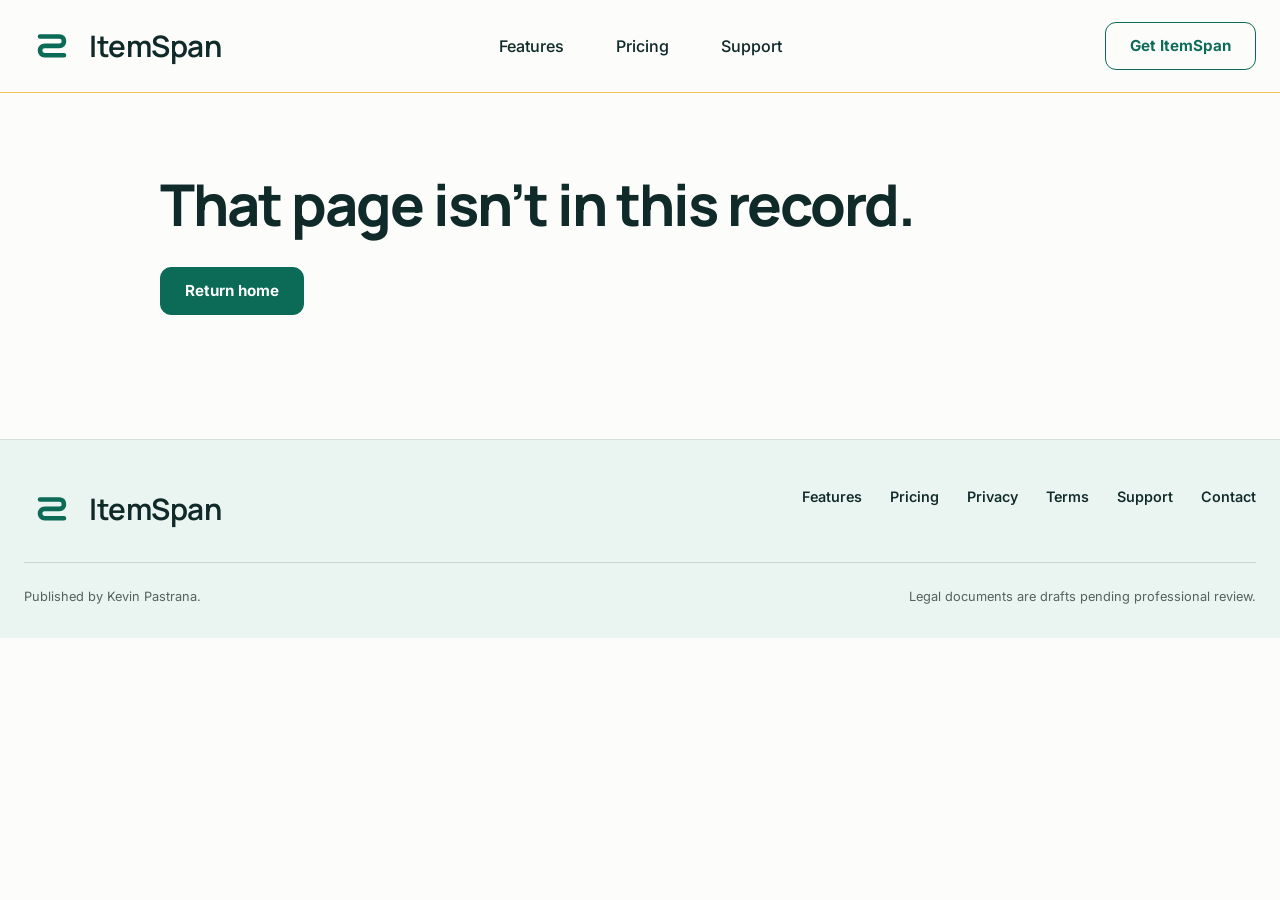
<file: index.html>
<!doctype html>
<html lang="en">
  <head>
    <meta charset="UTF-8" />
    <base href="./" />
    <meta name="viewport" content="width=device-width, initial-scale=1.0" />
    <meta name="theme-color" content="#FCFDFB" />
    <link rel="icon" href="./itemspan-favicon.svg" type="image/svg+xml" />
    <meta
      name="description"
      content="ItemSpan tracks products, stock lots, and removals in one local-first inventory app. ItemSpan Pro adds sales, services, customers, and billing records."
    />
    <meta property="og:type" content="website" />
    <meta property="og:site_name" content="ItemSpan" />
    <meta property="og:title" content="ItemSpan — Track stock from intake to outcome" />
    <meta
      property="og:description"
      content="Local-first inventory tracking, with sales, services, customers, and billing in ItemSpan Pro."
    />
    <meta name="twitter:card" content="summary" />
    <title>ItemSpan — Track stock from intake to outcome</title>
    <script type="module" crossorigin src="./assets/index-Bp9IGeiZ.js"></script>
    <link rel="stylesheet" crossorigin href="./assets/index-BZ4BG8zi.css">
  </head>
  <body>
    <a class="skip-link" href="#main-content">Skip to content</a>
    <div id="root"></div>
  </body>
</html>
</file>
<file: assets/index-BZ4BG8zi.css>
@font-face{font-family:Inter Variable;font-style:normal;font-display:swap;font-weight:100 900;src:url(./inter-cyrillic-ext-wght-normal-BOeWTOD4.woff2) format("woff2-variations");unicode-range:U+0460-052F,U+1C80-1C8A,U+20B4,U+2DE0-2DFF,U+A640-A69F,U+FE2E-FE2F}@font-face{font-family:Inter Variable;font-style:normal;font-display:swap;font-weight:100 900;src:url(./inter-cyrillic-wght-normal-DqGufNeO.woff2) format("woff2-variations");unicode-range:U+0301,U+0400-045F,U+0490-0491,U+04B0-04B1,U+2116}@font-face{font-family:Inter Variable;font-style:normal;font-display:swap;font-weight:100 900;src:url(./inter-greek-ext-wght-normal-DlzME5K_.woff2) format("woff2-variations");unicode-range:U+1F00-1FFF}@font-face{font-family:Inter Variable;font-style:normal;font-display:swap;font-weight:100 900;src:url(./inter-greek-wght-normal-CkhJZR-_.woff2) format("woff2-variations");unicode-range:U+0370-0377,U+037A-037F,U+0384-038A,U+038C,U+038E-03A1,U+03A3-03FF}@font-face{font-family:Inter Variable;font-style:normal;font-display:swap;font-weight:100 900;src:url(./inter-vietnamese-wght-normal-CBcvBZtf.woff2) format("woff2-variations");unicode-range:U+0102-0103,U+0110-0111,U+0128-0129,U+0168-0169,U+01A0-01A1,U+01AF-01B0,U+0300-0301,U+0303-0304,U+0308-0309,U+0323,U+0329,U+1EA0-1EF9,U+20AB}@font-face{font-family:Inter Variable;font-style:normal;font-display:swap;font-weight:100 900;src:url(./inter-latin-ext-wght-normal-DO1Apj_S.woff2) format("woff2-variations");unicode-range:U+0100-02BA,U+02BD-02C5,U+02C7-02CC,U+02CE-02D7,U+02DD-02FF,U+0304,U+0308,U+0329,U+1D00-1DBF,U+1E00-1E9F,U+1EF2-1EFF,U+2020,U+20A0-20AB,U+20AD-20C0,U+2113,U+2C60-2C7F,U+A720-A7FF}@font-face{font-family:Inter Variable;font-style:normal;font-display:swap;font-weight:100 900;src:url(./inter-latin-wght-normal-Dx4kXJAl.woff2) format("woff2-variations");unicode-range:U+0000-00FF,U+0131,U+0152-0153,U+02BB-02BC,U+02C6,U+02DA,U+02DC,U+0304,U+0308,U+0329,U+2000-206F,U+20AC,U+2122,U+2191,U+2193,U+2212,U+2215,U+FEFF,U+FFFD}@font-face{font-family:Manrope Variable;font-style:normal;font-display:swap;font-weight:200 800;src:url([data-uri]) format("woff2-variations");unicode-range:U+0460-052F,U+1C80-1C8A,U+20B4,U+2DE0-2DFF,U+A640-A69F,U+FE2E-FE2F}@font-face{font-family:Manrope Variable;font-style:normal;font-display:swap;font-weight:200 800;src:url(./manrope-cyrillic-wght-normal-Dvxsihut.woff2) format("woff2-variations");unicode-range:U+0301,U+0400-045F,U+0490-0491,U+04B0-04B1,U+2116}@font-face{font-family:Manrope Variable;font-style:normal;font-display:swap;font-weight:200 800;src:url(./manrope-greek-wght-normal-DL7QRZyv.woff2) format("woff2-variations");unicode-range:U+0370-0377,U+037A-037F,U+0384-038A,U+038C,U+038E-03A1,U+03A3-03FF}@font-face{font-family:Manrope Variable;font-style:normal;font-display:swap;font-weight:200 800;src:url(./manrope-vietnamese-wght-normal-usUDDRr7.woff2) format("woff2-variations");unicode-range:U+0102-0103,U+0110-0111,U+0128-0129,U+0168-0169,U+01A0-01A1,U+01AF-01B0,U+0300-0301,U+0303-0304,U+0308-0309,U+0323,U+0329,U+1EA0-1EF9,U+20AB}@font-face{font-family:Manrope Variable;font-style:normal;font-display:swap;font-weight:200 800;src:url(./manrope-latin-ext-wght-normal-Ch3YOpNY.woff2) format("woff2-variations");unicode-range:U+0100-02BA,U+02BD-02C5,U+02C7-02CC,U+02CE-02D7,U+02DD-02FF,U+0304,U+0308,U+0329,U+1D00-1DBF,U+1E00-1E9F,U+1EF2-1EFF,U+2020,U+20A0-20AB,U+20AD-20C0,U+2113,U+2C60-2C7F,U+A720-A7FF}@font-face{font-family:Manrope Variable;font-style:normal;font-display:swap;font-weight:200 800;src:url(./manrope-latin-wght-normal-DHIcAJRg.woff2) format("woff2-variations");unicode-range:U+0000-00FF,U+0131,U+0152-0153,U+02BB-02BC,U+02C6,U+02DA,U+02DC,U+0304,U+0308,U+0329,U+2000-206F,U+20AC,U+2122,U+2191,U+2193,U+2212,U+2215,U+FEFF,U+FFFD}:root{color-scheme:light;font-family:Inter Variable,Inter,system-ui,sans-serif;color:#102a2a;background:#fcfdfb;font-synthesis:none;text-rendering:optimizeLegibility;--ink: #102a2a;--evergreen: #0b6b57;--evergreen-pressed: #075a49;--gold: #f2c14e;--gold-deep: #f2c14e;--canvas: #fcfdfb;--surface: #ffffff;--mist: #eaf4f0;--border: #cbd9d4;--secondary: #536460;--warning: #8a4b00;--max: 1240px;--shadow-phone: 0 28px 70px rgba(16, 42, 42, .2), 0 8px 24px rgba(16, 42, 42, .12)}*{box-sizing:border-box}html{scroll-behavior:smooth}body{margin:0;min-width:320px;min-height:100vh;background:var(--canvas);color:var(--ink)}button,input,textarea,select{font:inherit}button,a{-webkit-tap-highlight-color:transparent}a{color:inherit}img,svg{display:block}p{margin:0;color:var(--secondary);font-size:1rem;line-height:1.6}h1,h2,h3{font-family:Manrope Variable,Manrope,Inter Variable,sans-serif;letter-spacing:-.035em;margin:0}h1{font-size:clamp(2.35rem,5vw,4.65rem);line-height:1.04;font-weight:750}h2{font-size:clamp(1.55rem,2.6vw,2.2rem);line-height:1.15;font-weight:700}h3{font-size:1.125rem;line-height:1.3;font-weight:680}::selection{background:var(--gold);color:var(--ink)}:focus-visible{outline:3px solid #2457a5;outline-offset:3px}.skip-link{position:fixed;z-index:100;top:8px;left:8px;transform:translateY(-150%);padding:12px 16px;border-radius:10px;background:var(--ink);color:#fff;font-weight:650}.skip-link:focus{transform:translateY(0)}.sr-only{position:absolute;width:1px;height:1px;padding:0;margin:-1px;overflow:hidden;clip:rect(0,0,0,0);white-space:nowrap;border:0}.content-container{width:min(calc(100% - 48px),var(--max));margin-inline:auto}.narrow-page{max-width:960px}.button{min-height:48px;display:inline-flex;align-items:center;justify-content:center;gap:8px;border-radius:11px;padding:0 24px;text-decoration:none;font-size:.95rem;line-height:1;font-weight:680;transition:background .16s ease,color .16s ease,border-color .16s ease,transform .16s ease}.button:hover{transform:translateY(-1px)}.button-primary{border:1px solid var(--evergreen);background:var(--evergreen);color:#fff}.button-primary:hover{border-color:var(--evergreen-pressed);background:var(--evergreen-pressed)}.button-outline{border:1.5px solid var(--evergreen);background:transparent;color:var(--evergreen)}.button-outline:hover{background:var(--mist)}.text-link{display:inline-flex;align-items:center;min-height:44px;color:var(--evergreen);font-weight:680;text-underline-offset:5px;text-decoration-thickness:1px}.site-header{position:relative;z-index:20;background:#fcfdfbf7}.header-inner{width:min(calc(100% - 48px),1416px);height:92px;margin-inline:auto;display:grid;grid-template-columns:1fr auto 1fr;align-items:center;gap:32px}.gold-rule{height:1px;background:var(--gold)}.brand{width:fit-content;display:inline-flex;align-items:center;gap:9px;text-decoration:none;font-family:Manrope Variable,sans-serif;font-size:1.85rem;line-height:1;font-weight:650;letter-spacing:-.015em;color:var(--ink)}.brand img{width:56px;height:42px;object-fit:contain}.desktop-nav{display:flex;align-items:stretch;gap:52px;height:100%}.desktop-nav a{position:relative;display:flex;align-items:center;color:var(--ink);text-decoration:none;font-weight:520}.desktop-nav a:after{position:absolute;left:0;right:0;bottom:19px;height:2px;border-radius:2px;background:var(--evergreen);content:"";transform:scaleX(0);transition:transform .16s ease}.desktop-nav a:hover:after,.desktop-nav a.active:after{transform:scaleX(1)}.header-cta{justify-self:end}.menu-button,.mobile-nav{display:none}.site-footer{margin-top:96px;border-top:1px solid rgba(203,217,212,.7);background:var(--mist)}.footer-inner{width:min(calc(100% - 48px),var(--max));margin-inline:auto;padding:48px 0 32px;display:grid;grid-template-columns:auto 1fr;gap:32px 72px;align-items:start}.footer-nav{justify-self:end;display:flex;gap:28px;flex-wrap:wrap}.footer-nav a{text-decoration:none;font-size:.9rem;font-weight:560}.footer-nav a:hover{text-decoration:underline;text-underline-offset:4px}.footer-meta{grid-column:1 / -1;padding-top:24px;border-top:1px solid var(--border);display:flex;justify-content:space-between;gap:24px}.footer-meta p{font-size:.8rem;line-height:1.5}.hero-section{position:relative;min-height:690px;overflow:hidden;display:grid;grid-template-columns:minmax(0,1fr) minmax(360px,.7fr);gap:56px;align-items:center;padding:58px max(7vw,calc((100vw - 1320px)/2)) 32px}.hero-copy{max-width:760px;position:relative;z-index:2;padding-bottom:72px}.hero-copy h1{max-width:730px}.hero-copy>p{max-width:600px;margin-top:24px;font-size:clamp(1.05rem,1.5vw,1.35rem);line-height:1.55;color:var(--ink)}.hero-actions{display:flex;align-items:center;gap:38px;margin-top:30px}.hero-actions .button{min-width:202px}.phone-wrap{position:relative;z-index:3;width:min(100%,370px);justify-self:center}.phone-shell{position:relative;min-height:610px;padding:14px 11px 23px;border:4px solid #182220;border-radius:52px;background:#080b0a;box-shadow:var(--shadow-phone);overflow:hidden}.phone-top{position:relative;height:37px;padding:7px 12px;border-radius:37px 37px 0 0;display:flex;justify-content:space-between;align-items:flex-start;background:#fff;color:#0c1514;font-size:.7rem;font-weight:700}.phone-top.dark{background:var(--evergreen-pressed);color:#fff}.phone-island{position:absolute;width:82px;height:23px;top:5px;left:50%;transform:translate(-50%);border-radius:20px;background:#020303}.phone-screen{min-height:525px;padding:10px 11px 17px;background:#f8faf8;color:#102a2a}.preview-title-row,.preview-panel-title{display:flex;align-items:center;justify-content:space-between}.preview-title-row{padding:2px 2px 10px;font-family:Manrope Variable,sans-serif;font-size:1.15rem}.preview-search{height:36px;margin-bottom:10px;padding:0 10px;border:1px solid #d4dedb;border-radius:8px;display:flex;align-items:center;gap:7px;background:#fff;color:#65736f;font-size:.69rem}.preview-panel{margin-top:10px;border:1px solid #d9e1de;border-radius:10px;background:#fff;box-shadow:0 3px 8px #102a2a0a;overflow:hidden}.preview-panel-title{padding:11px 10px 8px;font-size:.8rem}.preview-panel-title span{color:var(--evergreen);font-size:.62rem}.preview-row{min-height:65px;padding:8px 9px;border-top:1px solid #edf1ef;display:grid;grid-template-columns:44px 1fr auto;align-items:center;gap:9px}.preview-icon{width:40px;height:40px;display:grid;place-items:center;border-radius:8px;background:var(--mist);color:var(--evergreen)}.preview-icon svg{width:20px}.preview-row>span:nth-child(2){display:flex;flex-direction:column;gap:2px;font-size:.72rem}.preview-row small{color:var(--evergreen);font-size:.59rem}.preview-records{padding-bottom:5px}.record-row{min-height:40px;padding:5px 10px;display:grid;grid-template-columns:auto 1fr auto;gap:8px;align-items:center;font-size:.68rem}.record-row i{width:18px;height:18px;border:1.5px solid var(--evergreen);border-radius:50%}.record-row small{color:var(--secondary);font-size:.54rem}.phone-home{position:absolute;bottom:8px;left:50%;width:112px;height:4px;border-radius:4px;background:#fff;transform:translate(-50%)}.span-line{position:absolute;left:0;right:0;height:74px;border-bottom:4px solid var(--gold-deep);bottom:58px}.span-line:before,.span-line:after{position:absolute;bottom:-4px;content:"";width:90px;height:42px;border:4px solid var(--gold-deep)}.span-line:before{left:-20px;border-right:0;border-bottom:0;border-radius:0 42px 0 0;transform:translateY(42px)}.span-line:after{right:-20px;border-left:0;border-top:0;border-radius:0 0 0 42px;transform:translateY(-42px)}.stage-section{padding:34px 0 58px;background:var(--mist)}.stage-section h2{max-width:540px;margin-bottom:42px;font-size:clamp(1.75rem,2.5vw,2.25rem)}.stage-grid{position:relative;z-index:2;display:grid;grid-template-columns:repeat(3,1fr);gap:46px}.stage-rail{height:2px;margin:0 0 -27px 28px;background:var(--gold-deep)}.stage{display:grid;grid-template-columns:56px 76px 1fr;gap:18px;align-items:start}.stage-number{width:56px;height:56px;display:grid;place-items:center;border:3px solid var(--gold-deep);border-radius:50%;background:var(--canvas);font-family:Manrope Variable,sans-serif;font-size:1.4rem;font-weight:700}.stage-icon{width:76px;height:76px;display:grid;place-items:center;border-radius:50%;background:#fff;color:var(--evergreen)}.stage-icon svg{width:38px;height:38px;stroke-width:1.75px}.stage h3{margin:6px 0;font-size:1.25rem}.stage p{font-size:.92rem}.features-hero{padding-top:74px;display:grid;grid-template-columns:1.1fr .72fr;gap:74px;align-items:center}.features-intro h1{max-width:680px;font-size:clamp(2.7rem,5.3vw,4.85rem)}.features-intro>p{max-width:610px;margin-top:28px;color:var(--ink);font-size:1.18rem}.workflow-rail{display:grid;grid-template-columns:repeat(4,1fr);gap:10px;margin-top:54px}.workflow-step{position:relative;text-align:center}.workflow-step>span{position:relative;z-index:2;width:64px;height:64px;margin:0 auto 11px;display:grid;place-items:center;border-radius:50%;background:var(--mist);color:var(--evergreen)}.workflow-step svg{width:30px;height:30px;stroke-width:1.8}.workflow-step strong,.workflow-step small{display:block}.workflow-step small{margin-top:5px;color:var(--secondary);line-height:1.4}.workflow-step i{position:absolute;top:31px;left:calc(50% + 32px);width:calc(100% - 54px);height:2px;background:var(--gold-deep)}.feature-phone{width:305px}.feature-phone .phone-shell{min-height:585px}.product-bar{height:46px;margin:0;padding:0 12px;display:flex;align-items:center;justify-content:space-between;background:var(--evergreen-pressed);color:#fff;font-size:.72rem}.product-screen{min-height:475px}.product-summary{display:flex;gap:10px;align-items:center;padding:8px 0 14px}.product-placeholder{width:50px;height:50px;display:grid;place-items:center;background:var(--mist);border-radius:9px;color:var(--evergreen)}.product-summary>span:last-child{display:flex;flex-direction:column;gap:5px;font-size:.72rem}.product-summary small{color:var(--evergreen)}.preview-field{margin:9px 0;font-size:.59rem}.preview-field>strong{display:block;margin-bottom:5px}.field-box,.code-line{min-height:34px;border:1px solid #ced9d5;background:#fff;display:flex;align-items:center}.field-box{justify-content:space-between;padding:0 9px;border-radius:6px}.code-line{padding:0 7px;gap:8px}.code-line:first-of-type{border-radius:6px 6px 0 0}.code-line:last-child{border-top:0;border-radius:0 0 6px 6px}.code-line small{margin-left:auto;color:var(--secondary)}.preview-caption{max-width:330px;margin:20px auto 0;font-size:.86rem;color:var(--ink)}.feature-list{margin-top:70px;border-top:1px solid var(--border)}.feature-row{min-height:265px;padding:38px 8px;border-bottom:1px solid var(--border);display:grid;grid-template-columns:92px 1fr .9fr;gap:38px;align-items:start}.feature-number-icon{width:82px;height:82px;border-radius:50%;display:grid;place-items:center;background:var(--mist);color:var(--evergreen)}.feature-number-icon svg{width:40px;height:40px;stroke-width:1.65}.feature-copy h2{margin:7px 0 19px;font-size:1.75rem}.feature-copy ul{margin:0;padding-left:21px;color:var(--ink)}.feature-copy li{margin:10px 0;padding-left:5px;line-height:1.55}.feature-aside{min-height:165px;padding:14px 0 14px 34px;border-left:1px solid var(--gold-deep)}.feature-aside-list{display:flex;flex-direction:column;gap:16px}.feature-aside-list>strong{color:var(--evergreen)}.feature-aside-list span{display:flex;gap:12px;align-items:center;line-height:1.45}.feature-aside-list svg{width:25px;flex:0 0 25px;color:var(--evergreen)}.mini-table{display:grid;grid-template-columns:repeat(3,1fr);border-top:1px solid var(--border);border-left:1px solid var(--border);font-size:.76rem}.mini-table>*{min-height:42px;padding:10px;border-right:1px solid var(--border);border-bottom:1px solid var(--border)}.warning-list>span{display:flex;gap:10px;align-items:center;color:var(--warning)}.warning-list svg{width:28px}.warning-list p{margin:5px 0 20px 38px;font-size:.84rem}.pro-band{margin-top:42px;padding:30px 38px;border-bottom:3px solid var(--gold-deep);border-radius:14px;display:grid;grid-template-columns:auto 1fr auto;gap:28px;align-items:center;background:var(--mist)}.pro-band>svg{width:52px;height:52px;color:var(--evergreen)}.pro-band p{color:var(--ink);font-size:1.18rem}.pro-band strong{color:var(--evergreen)}.features-footnote{max-width:540px;margin:44px auto 0;text-align:center;font-size:.86rem}.pricing-page{padding-top:54px}.pricing-intro{max-width:760px;margin:0 auto 40px;text-align:center}.pricing-intro h1{font-size:clamp(2.5rem,4.2vw,4rem)}.pricing-intro p{max-width:680px;margin:16px auto 0;font-size:1.1rem}.price-plans{display:grid;grid-template-columns:.8fr 1.45fr;border:1px solid var(--border);border-radius:14px;background:var(--mist);overflow:hidden}.plan{min-height:226px;padding:27px 34px;display:flex;align-items:center;justify-content:space-between;gap:25px}.plan h2{font-size:1.75rem}.plan p{margin-top:6px;font-size:.86rem}.plan-free{flex-direction:column;text-align:center}.plan-free .button{min-width:180px}.plan-price{font-family:Manrope Variable,sans-serif;font-size:2.3rem}.plan-pro{margin:-1px;border:2px solid var(--evergreen);border-radius:14px;flex-direction:column;background:var(--canvas);text-align:center}.pro-prices{width:100%;display:grid;grid-template-columns:repeat(3,1fr)}.pro-prices span{padding:0 20px;border-right:1px solid var(--border)}.pro-prices span:last-child{border-right:0}.pro-prices small,.pro-prices strong{display:block}.pro-prices strong{margin-top:3px;font-family:Manrope Variable,sans-serif;font-size:1.9rem;font-variant-numeric:tabular-nums}.pricing-notes{max-width:850px;margin:20px auto 28px}.pricing-notes p{display:flex;align-items:flex-start;gap:12px;margin:7px 0;font-size:.9rem}.pricing-notes svg{width:19px;flex:0 0 19px;margin-top:2px;color:var(--evergreen)}.comparison-wrap{border:1px solid var(--border);border-radius:12px;overflow:hidden}.comparison-table{width:100%;border-collapse:collapse;font-size:.88rem}.comparison-table th,.comparison-table td{padding:10px 18px;border-right:1px solid #dbe4e1;border-bottom:1px solid #dbe4e1}.comparison-table tr:last-child>*{border-bottom:0}.comparison-table tr>*:last-child{border-right:0}.comparison-table thead{background:var(--mist)}.comparison-table th{text-align:left;font-weight:620}.comparison-table thead th:not(:first-child),.comparison-table td{width:28%;text-align:center}.comparison-table td svg{width:19px;height:19px;margin:auto;padding:2px;border:1.5px solid var(--evergreen);border-radius:50%;color:var(--evergreen)}.pricing-links{margin-top:30px;display:flex;justify-content:center;align-items:center;gap:34px;color:var(--evergreen);font-size:.9rem}.pricing-links span{display:flex;align-items:center;gap:9px}.pricing-links svg{width:20px}.support-shell{padding-top:54px;display:grid;grid-template-columns:minmax(0,1.35fr) minmax(350px,.75fr);gap:58px}.support-main h1{font-size:clamp(2.7rem,4.5vw,4.45rem)}.support-lead{margin:20px 0 30px;font-size:1.08rem}.faq-list{border-top:1px solid var(--gold-deep)}.faq-item{border-bottom:1px solid var(--gold-deep)}.faq-item h2{font-family:inherit;font-size:1.05rem;letter-spacing:-.01em}.faq-item button{width:100%;min-height:60px;padding:12px 13px;border:0;border-radius:10px;display:flex;align-items:center;justify-content:space-between;gap:20px;background:transparent;color:var(--ink);text-align:left;font-weight:610;cursor:pointer}.faq-item button:hover{background:var(--mist)}.faq-item.open{border:1.5px solid var(--evergreen);border-radius:11px;margin-top:-1px}.faq-item.open+.faq-item{border-top:0}.faq-item.open button svg{transform:rotate(180deg)}.faq-answer{padding:0 48px 20px 13px}.faq-answer p{font-size:.94rem}.contact-band{margin-top:38px;padding:27px 30px;border-radius:12px;display:grid;grid-template-columns:auto 1fr .9fr;gap:25px;background:var(--mist)}.contact-band>svg{width:38px;height:38px;color:var(--evergreen)}.contact-band h2{margin-bottom:8px;font-size:1.45rem}.contact-band p{margin-bottom:10px;font-size:.88rem}.contact-band a:not(.button){color:var(--evergreen);font-weight:600}.contact-band .button{width:100%}.contact-band .small-note{margin-top:10px;font-size:.76rem}.legal-preview{padding:18px 0 0 44px;border-left:1px solid var(--gold-deep)}.legal-preview>small{font-weight:650}.legal-preview>h2{margin:26px 0 32px;font-size:1.8rem}.legal-preview-grid{display:grid;grid-template-columns:130px 1fr;gap:26px}.legal-preview-grid nav{padding-right:20px;border-right:1px solid var(--border);display:flex;flex-direction:column;gap:22px;font-size:.72rem;line-height:1.4}.legal-preview-grid h3{margin:0 0 9px;color:var(--evergreen);font-size:1.08rem}.legal-preview-grid p{margin:0 0 24px;font-size:.82rem}.legal-preview-grid .text-link{font-size:.82rem}.legal-page{padding-top:64px;max-width:1120px}.legal-page>header{max-width:900px;margin-bottom:48px}.legal-status{margin-bottom:12px;font-size:.84rem;font-weight:600}.legal-page h1{font-size:clamp(2.5rem,4vw,4rem)}.legal-page h1 span{color:var(--secondary);font-weight:600}.draft-notice{margin-top:24px;padding:18px 20px;border-left:4px solid var(--gold-deep);background:#fff3d6;color:#5b3a00;line-height:1.55}.legal-layout{display:grid;grid-template-columns:240px minmax(0,1fr);gap:65px}.legal-toc{position:sticky;top:24px;align-self:start;display:flex;flex-direction:column;border-top:1px solid var(--border)}.legal-toc a{padding:11px 2px;border-bottom:1px solid var(--border);color:var(--secondary);text-decoration:none;font-size:.82rem;line-height:1.4}.legal-toc a:hover{color:var(--evergreen)}.legal-copy{max-width:740px}.legal-copy section{margin-bottom:40px;scroll-margin-top:30px}.legal-copy h2{margin-bottom:13px;color:var(--evergreen);font-size:1.45rem;letter-spacing:-.02em}.legal-copy p{margin-bottom:13px;line-height:1.72}.legal-copy a{color:var(--evergreen);text-underline-offset:4px}.download-page,.contact-page,.not-found{padding-top:82px;padding-bottom:28px}.download-page h1,.contact-page h1,.not-found h1{max-width:820px;font-size:clamp(2.6rem,4.5vw,4.2rem)}.page-lead{max-width:760px;margin-top:22px;font-size:1.12rem}.store-options{margin-top:46px;display:grid;grid-template-columns:1fr 1fr;gap:20px}.store-options article{padding:26px;border:1px solid var(--border);border-radius:14px;display:grid;grid-template-columns:auto 1fr;gap:18px;background:#fff}.store-options article>svg{width:36px;height:36px;color:var(--evergreen)}.store-options h2{font-size:1.4rem}.store-options p{margin-top:7px;font-size:.88rem}.store-options article>span{grid-column:1 / -1;min-height:44px;display:flex;align-items:center;justify-content:center;border:1px solid var(--border);border-radius:10px;background:#f1f4f2;color:var(--secondary);font-size:.86rem;font-weight:620}.notice-box{margin-top:24px;padding:27px 30px;border-radius:14px;background:var(--mist)}.notice-box h2{font-size:1.4rem}.notice-box p{margin-top:10px}.contact-grid{margin-top:46px;display:grid;grid-template-columns:.8fr 1.2fr;gap:24px}.contact-details,.support-checklist{padding:34px;border-radius:14px}.contact-details{background:var(--mist)}.contact-details>svg{width:42px;height:42px;margin-bottom:22px;color:var(--evergreen)}.contact-details h2,.support-checklist h2{font-size:1.55rem}.contact-details p{margin:10px 0 22px}.contact-details .button{max-width:100%;padding-inline:18px}.support-checklist{border:1px solid var(--border);background:#fff}.support-checklist ul{margin:22px 0 0;padding:0;list-style:none;display:flex;flex-direction:column;gap:17px}.support-checklist li{display:grid;grid-template-columns:32px 1fr;gap:13px;align-items:start;line-height:1.55}.support-checklist li>span,.support-checklist li>svg{width:30px;height:30px;display:grid;place-items:center;border-radius:50%;background:var(--mist);color:var(--evergreen);font-weight:700;padding:6px}.not-found .button{margin-top:32px}@media(max-width:1080px){.hero-section{grid-template-columns:minmax(0,1fr) 330px;gap:34px}.hero-copy{padding-bottom:40px}.stage{grid-template-columns:52px 1fr}.stage-icon{grid-column:1;grid-row:2;width:60px;height:60px}.stage>div:last-child{grid-column:2;grid-row:2}.features-hero{gap:36px}.workflow-step small{font-size:.68rem}.support-shell{grid-template-columns:1fr}.legal-preview{padding:36px 0 0;border-top:1px solid var(--gold-deep);border-left:0}.legal-preview-grid{grid-template-columns:180px 1fr}}@media(max-width:820px){.content-container,.footer-inner{width:min(calc(100% - 32px),var(--max))}.header-inner{width:calc(100% - 32px);height:76px;grid-template-columns:1fr auto}.brand{font-size:1.55rem}.brand img{width:45px;height:36px}.desktop-nav,.header-cta{display:none}.menu-button{width:48px;height:48px;padding:0;border:1px solid var(--border);border-radius:11px;display:grid;place-items:center;background:transparent;color:var(--ink);cursor:pointer}.mobile-nav{padding:12px 16px 18px;border-bottom:1px solid var(--border);display:flex;flex-direction:column;background:var(--canvas)}.mobile-nav>a:not(.button){min-height:50px;padding:0 8px;display:flex;align-items:center;border-bottom:1px solid var(--border);text-decoration:none;font-weight:600}.mobile-nav .button{margin-top:14px}.hero-section{min-height:0;grid-template-columns:1fr;padding:48px 24px 0;overflow:visible}.hero-copy{padding-bottom:0}.hero-copy h1{font-size:clamp(2.45rem,11vw,4rem)}.phone-wrap{width:min(86vw,350px);margin-bottom:-32px}.hero-line{display:none}.stage-section{padding-top:80px}.stage-grid{grid-template-columns:1fr;gap:36px}.stage-rail{display:none}.stage{grid-template-columns:56px 64px 1fr}.stage-number,.stage-icon,.stage>div:last-child{grid-column:auto;grid-row:auto}.features-hero{grid-template-columns:1fr;padding-top:48px}.features-intro h1{font-size:clamp(2.55rem,11vw,4rem)}.feature-phone{margin-bottom:0}.feature-row{grid-template-columns:74px 1fr;gap:25px}.feature-number-icon{width:70px;height:70px}.feature-aside{grid-column:2;padding:20px 0 0;border-top:1px solid var(--gold-deep);border-left:0}.pro-band{grid-template-columns:auto 1fr}.pro-band .text-link{grid-column:2}.price-plans{grid-template-columns:1fr}.plan-free{min-height:210px}.pricing-links{flex-wrap:wrap}.contact-band{grid-template-columns:auto 1fr}.contact-band>div:last-child{grid-column:2}.legal-layout{grid-template-columns:1fr;gap:36px}.legal-toc{position:static;display:grid;grid-template-columns:1fr 1fr;column-gap:24px}.store-options,.contact-grid,.footer-inner{grid-template-columns:1fr}.footer-nav{justify-self:start}.footer-meta{grid-column:auto;flex-direction:column}}@media(max-width:560px){p{font-size:.96rem}.hero-section{padding-inline:16px}.hero-actions{align-items:stretch;flex-direction:column;gap:8px}.hero-actions .text-link{justify-content:center}.phone-shell{min-height:560px;border-radius:44px}.phone-screen{min-height:477px}.stage{grid-template-columns:50px 1fr}.stage-number{width:50px;height:50px}.stage-icon{grid-column:1;grid-row:2}.stage>div:last-child{grid-column:2;grid-row:2}.workflow-rail{grid-template-columns:1fr 1fr;gap:28px 12px}.workflow-step:nth-child(2) i{display:none}.feature-row{grid-template-columns:1fr}.feature-number-icon{width:62px;height:62px}.feature-copy,.feature-aside{grid-column:1}.pro-band{padding:25px;grid-template-columns:1fr}.pro-band .text-link{grid-column:1}.plan{padding-inline:20px}.pro-prices span{padding:0 8px}.pro-prices strong{font-size:1.45rem}.comparison-wrap{border:0;overflow:visible}.comparison-table,.comparison-table tbody,.comparison-table tr,.comparison-table th,.comparison-table td{display:block;width:100%!important}.comparison-table thead{display:none}.comparison-table tr{margin-bottom:12px;border:1px solid var(--border);border-radius:10px;overflow:hidden;background:#fff}.comparison-table tr>*{border:0;border-bottom:1px solid #dbe4e1}.comparison-table th{padding:13px 15px;background:var(--mist)}.comparison-table td{min-height:43px;padding:10px 15px;display:flex;align-items:center;justify-content:space-between}.comparison-table td:before{content:attr(data-label);font-weight:600}.comparison-table td svg{margin:0}.pricing-links{align-items:flex-start;flex-direction:column;gap:16px}.support-shell{width:calc(100% - 32px)}.support-main h1{font-size:clamp(2.45rem,11vw,3.3rem)}.contact-band{padding:23px;grid-template-columns:1fr}.contact-band>div:last-child{grid-column:1}.legal-preview-grid{grid-template-columns:1fr}.legal-preview-grid nav{padding:0 0 18px;border-right:0;border-bottom:1px solid var(--border);display:grid;grid-template-columns:1fr 1fr}.legal-toc{grid-template-columns:1fr}.legal-page,.download-page,.contact-page{padding-top:48px}.contact-details,.support-checklist{padding:25px}.contact-details .button{width:100%;font-size:.8rem}.footer-nav{display:grid;grid-template-columns:1fr 1fr}}@media(prefers-reduced-motion:reduce){html{scroll-behavior:auto}*,*:before,*:after{animation-duration:.01ms!important;animation-iteration-count:1!important;transition-duration:.01ms!important}}
</file>
